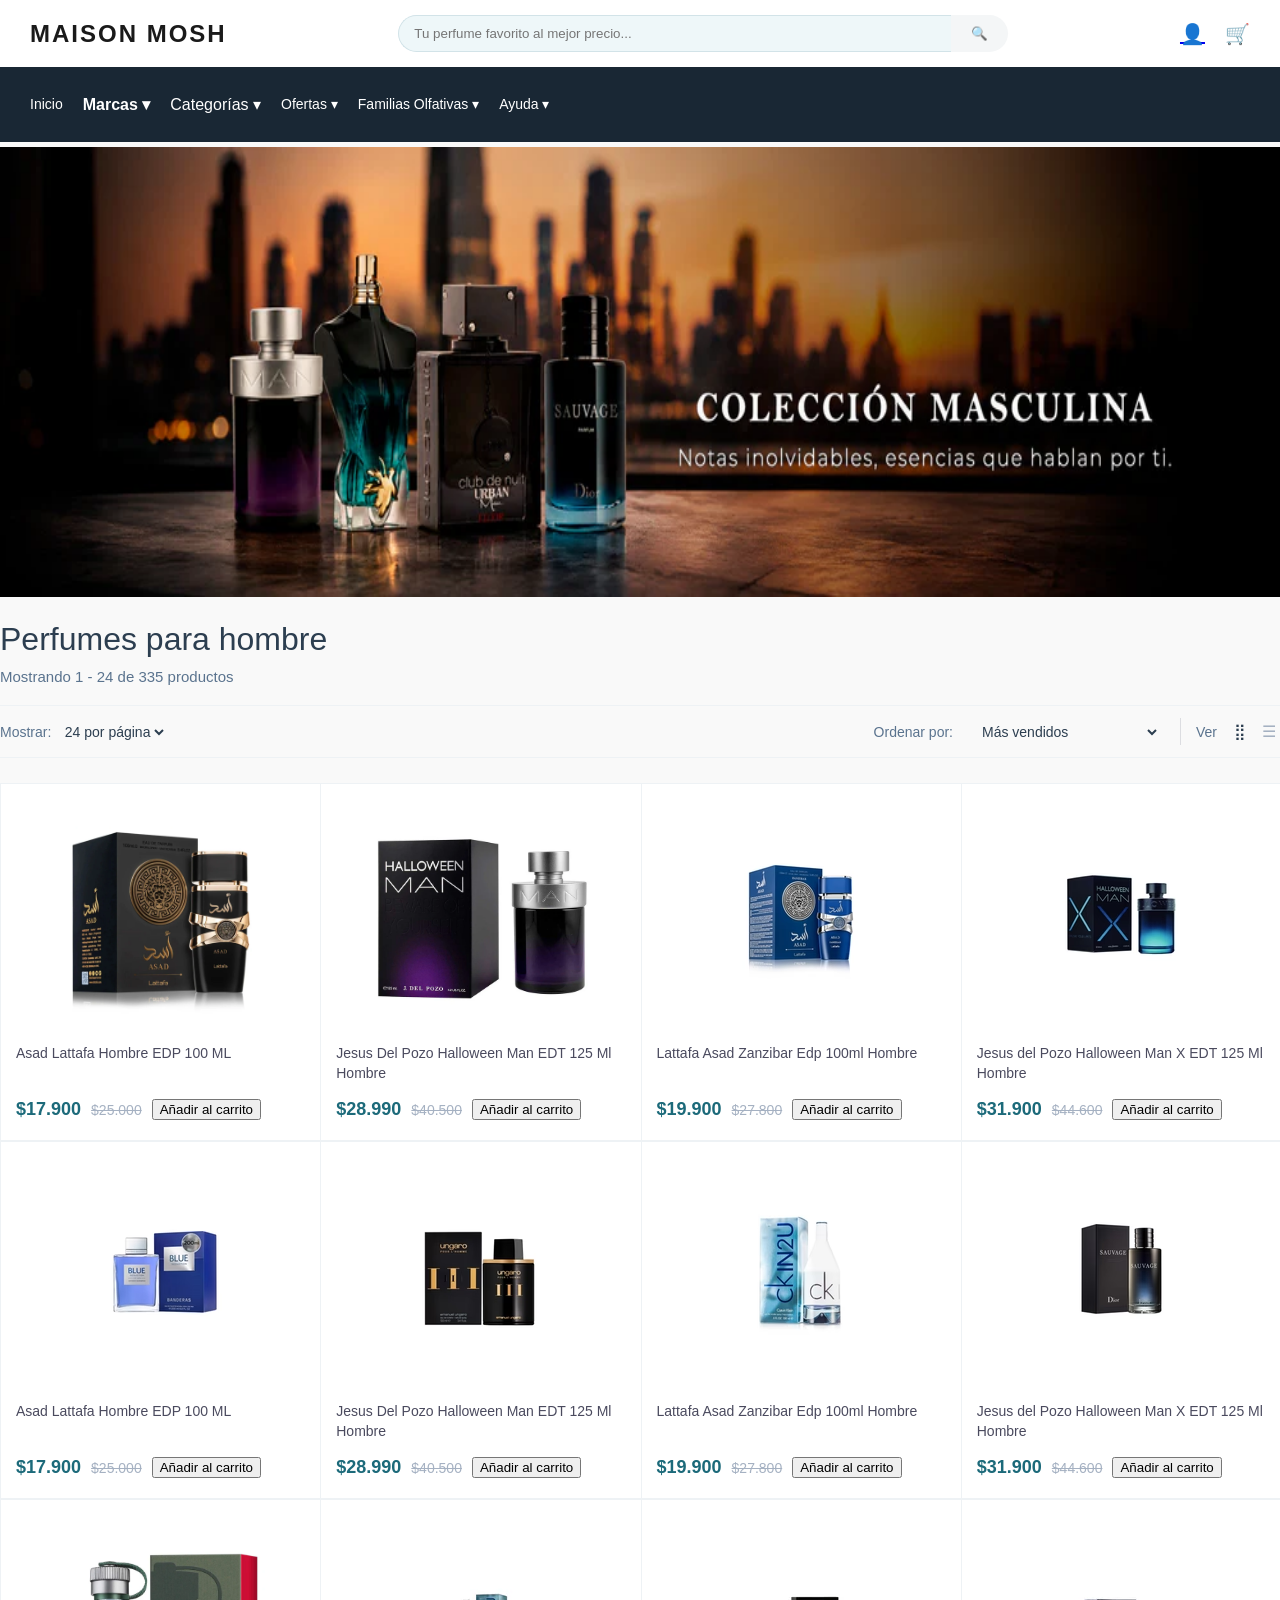
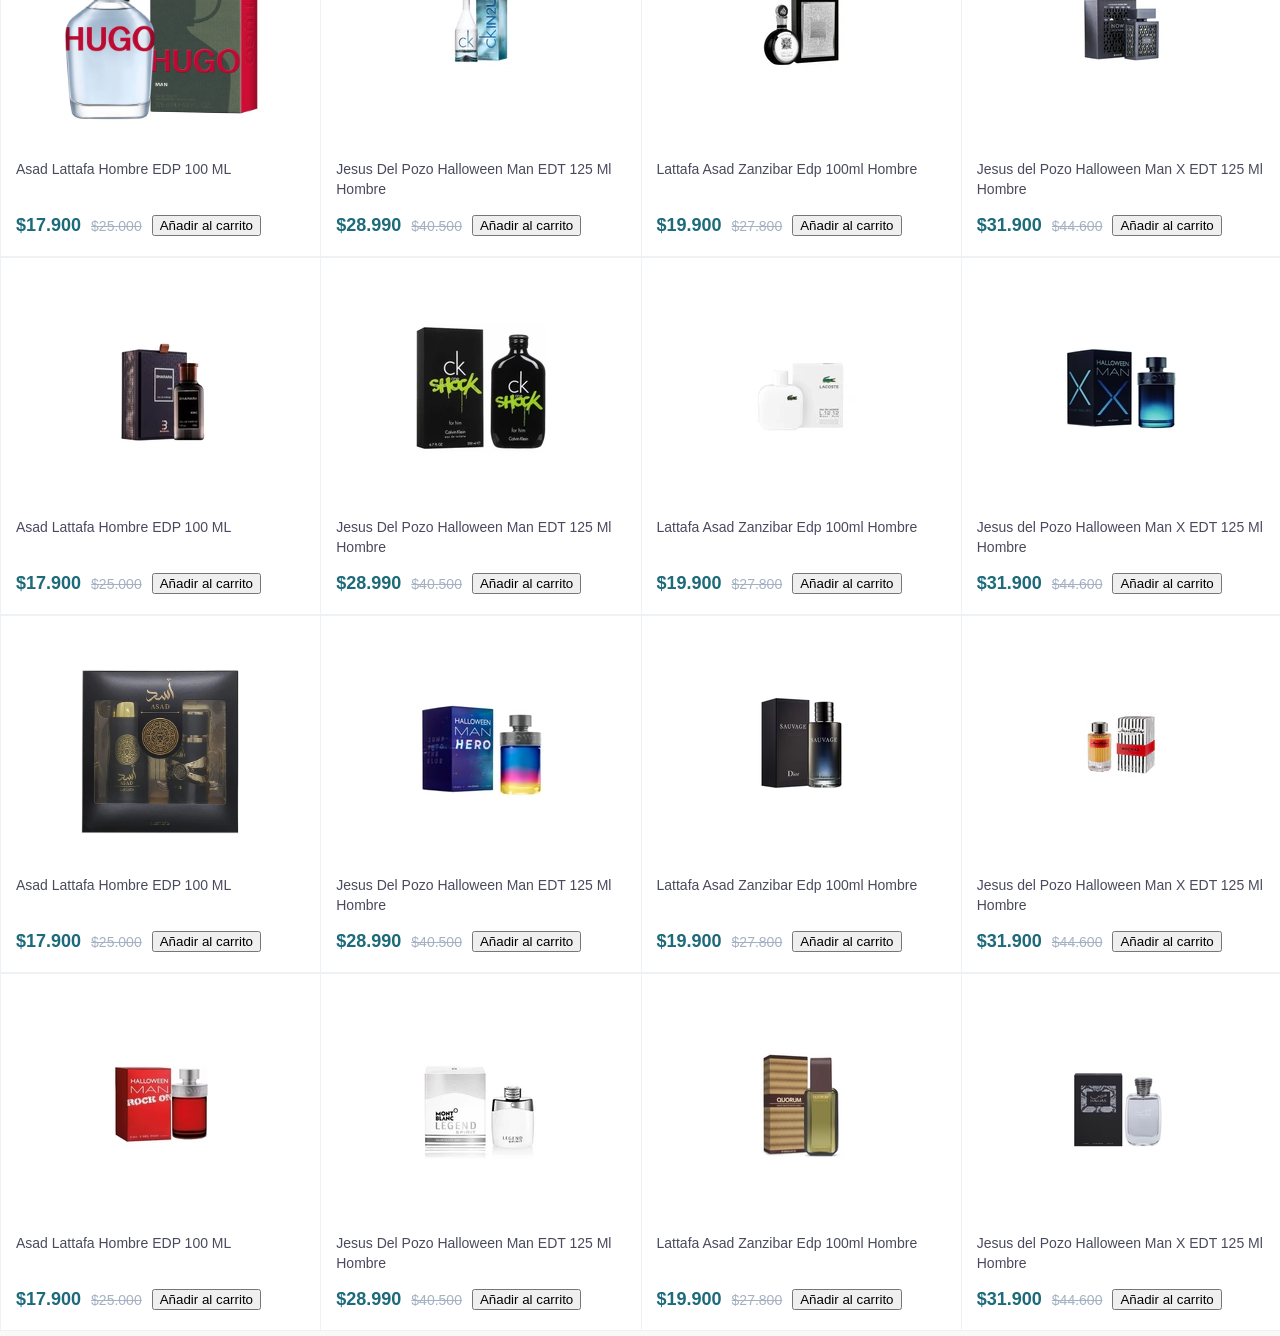
<file: html/index.html>
<!DOCTYPE html>
<html lang="es">
<head>
    <meta charset="UTF-8">
    <meta name="viewport" content="width=device-width, initial-scale=1.0">
    <title>Tienda de Perfumes</title>
    <link rel="stylesheet" href="../css/style.css">
</head>
<body>

    <header class="header-superior">
        <div class="logo">MAISON MOSH</div>
        
        <div class="buscador-contenedor">
            <input type="text" class="buscador-input" placeholder="Tu perfume favorito al mejor precio...">
            <button class="buscador-boton">🔍</button>
        </div>
        
        <div class="iconos-derecha">
            <span><a href="../html/Login.html">👤</a></span>
            <span>🛒 <small></small></span>
        </div>
    </header>

    <nav class="menu-navegacion">
    <ul>
        <li><a href="../html/Inicio.html">Inicio</a></li>
         <li class="contenedor-marcas-mega">
            <details class="acordeon-marcas">
                <summary class="titulo-marcas">Marcas ▾</summary>
                
                <!-- Este es el contenedor gigante que se abrirá abajo -->
                <div class="mega-menu-marcas">
                    
                    <!-- Columna A-B -->
                    <div class="columna-alfabetica">
                        <h4>A-B</h4>
                        <div class="linea-separadora"></div>
                        <ul>
                            <li><a href="#">Acqua di Parma</a></li>
                            <li><a href="#">Adidas</a></li>
                            <li><a href="#">Afnan</a></li>
                            <li><a href="#">Agatha Ruiz De La Prada</a></li>
                            <li><a href="#">Ajmal</a></li>
                            <li><a href="#">Al Haramain</a></li>
                            <li><a href="#">Ard Al Zaafaran</a></li>
                            <li><a href="#">Anfar</a></li>
                            <li><a href="#">Antonio Banderas</a></li>
                            <li><a href="#">Ariana Grande</a></li>

                        </ul>
                    </div>

                    <!-- Columna C-D-E-F -->
                    <div class="columna-alfabetica">
                        <h4>C-D-E-F</h4>
                        <div class="linea-separadora"></div>
                        <ul>
                            <li><a href="#">Cacharel</a></li>
                            <li><a href="#">Carolina Herrera</a></li>
                            <li><a href="#">Calvin Klein</a></li>
                            <li><a href="#">Cristiano Ronaldo</a></li>
                            <li><a href="#">Camara</a></li>
                            <li><a href="#">Devsana</a></li>
                            <li><a href="#">Diesel</a></li>
                            <li><a href="#">Dior</a></li>
                            <li><a href="#">Disney</a></li>
                            <li><a href="#">DKNY</a></li>
                            <li><a href="#">Dolce & Gabbana</a></li>
                          
                        </ul>
                    </div>

                </div>
            </details>
        </li>
        
        <li class="contenedor-acordeon">
            <details class="acordeon-categorias">
                <summary class="titulo-categorias">Categorías ▾</summary>
                
                <ul class="lista-subcategorias">
                    <li><a href="#">Femenino</a></li>
                    <li><a href="#">Masculino</a></li>
                    <li><a href="#">Novedades</a></li>
                </ul>
            </details>
        </li>
        
        <li><a href="#">Ofertas ▾</a></li>
        <li><a href="#">Familias Olfativas ▾</a></li>
        <li><a href="#">Ayuda ▾</a></li>
    </ul>
</nav>
     <div class="contenedor-principal">
        
        

        <main class="seccion-productos"> 
            <div class="banner-principal">
                <img class="IMG-general" src="../img/banner_seccion_masculina2.webp" alt="Colección Masculina Banner">
                <div class="encabezado-productos">
                
                <h1 class="titulo-categoria">Perfumes para hombre</h1>
                
                <p class="contador-productos">Mostrando 1 - 24 de 335 productos</p>
                
                <div class="barra-controles">
                    
                    <div class="control-izquierdo">
                        <span class="texto-control">Mostrar:</span>
                        <select class="selector-corto">
                            <option>24 por página</option>
                            <option>36 por página</option>
                            <option>48 por página</option>
                        </select>
                    </div>
                    
                    <div class="control-derecho">
                        <span class="texto-control">Ordenar por:</span>
                        <select class="selector-corto">
                            <option>Más vendidos</option>
                            <option>Precio: de menor a mayor</option>
                            <option>Precio: de mayor a menor</option>
                            <option>Novedades</option>
                        </select>
                        
                        <div class="iconos-vista">
                            <span class="etiqueta-ver">Ver</span>
                            <button class="btn-vista activo">⣿</button> <button class="btn-vista">☰</button> </div>
                    </div>

                </div>

            </div>
            </div>
           
            <div class="cuadricula-productos">
                
                <div class="tarjeta-producto">
                    <div class="imagen-producto">
                        <img src="../img/Asad_Lattafa_191bff5f-bd59-4d6a-bd69-5125ab42eb08.webp" alt="Asad Lattafa Hombre">
                    </div>
                    <div class="detalles-producto">
                        <h3 class="nombre-producto">Asad Lattafa Hombre EDP 100 ML</h3>
                        <div class="contenedor-precios">
                            <span class="precio-actual">$17.900</span>
                            <span class="precio-anterior">$25.000</span>
                            <button class="btn-carrito">Añadir al carrito</button>
                        </div>
                    </div>
                </div>

                <div class="tarjeta-producto">
                    <div class="imagen-producto">
                        <img src="../img/1JPHALLOH.webp" alt="Jesus Del Pozo Halloween Man">
                    </div>
                    <div class="detalles-producto">
                        <h3 class="nombre-producto">Jesus Del Pozo Halloween Man EDT 125 Ml Hombre</h3>
                        <div class="contenedor-precios">
                            <span class="precio-actual">$28.990</span>
                            <span class="precio-anterior">$40.500</span>
                            <button class="btn-carrito">Añadir al carrito</button>
                        </div>
                    </div>
                </div>

                <div class="tarjeta-producto">
                    <div class="imagen-producto">
                        <img src="../img/7_cf3e791d-febc-482e-ade7-ff9f649c278b.avif" alt="Lattafa Asad Zanzibar">
                    </div>
                    <div class="detalles-producto">
                        <h3 class="nombre-producto">Lattafa Asad Zanzibar Edp 100ml Hombre</h3>
                        <div class="contenedor-precios">
                            <span class="precio-actual">$19.900</span>
                            <span class="precio-anterior">$27.800</span>
                            <button class="btn-carrito">Añadir al carrito</button>
                        </div>
                    </div>
                </div>

                <div class="tarjeta-producto">
                    <div class="imagen-producto">
                        <img src="../img/1JPHALLOXH125.avif" alt="Jesus del Pozo Halloween Man X">
                    </div>
                    <div class="detalles-producto">
                        <h3 class="nombre-producto">Jesus del Pozo Halloween Man X EDT 125 Ml Hombre</h3>
                        <div class="contenedor-precios">
                            <span class="precio-actual">$31.900</span>
                            <span class="precio-anterior">$44.600</span>
                            <button class="btn-carrito">Añadir al carrito</button>
                        </div>
                    </div>
                </div>

            </div>
            <div class="cuadricula-productos">
                
                <div class="tarjeta-producto">
                    <div class="imagen-producto">
                        <img src="../img/Disenosintitulo_30.avif" alt="Asad Lattafa Hombre">
                    </div>
                    <div class="detalles-producto">
                        <h3 class="nombre-producto">Asad Lattafa Hombre EDP 100 ML</h3>
                        <div class="contenedor-precios">
                            <span class="precio-actual">$17.900</span>
                            <span class="precio-anterior">$25.000</span>
                            <button class="btn-carrito">Añadir al carrito</button>
                        </div>
                    </div>
                </div>

                <div class="tarjeta-producto">
                    <div class="imagen-producto">
                        <img src="../img/ungaro3lodoroperfumes.avif" alt="Jesus Del Pozo Halloween Man">
                    </div>
                    <div class="detalles-producto">
                        <h3 class="nombre-producto">Jesus Del Pozo Halloween Man EDT 125 Ml Hombre</h3>
                        <div class="contenedor-precios">
                            <span class="precio-actual">$28.990</span>
                            <span class="precio-anterior">$40.500</span>
                            <button class="btn-carrito">Añadir al carrito</button>
                        </div>
                    </div>
                </div>

                <div class="tarjeta-producto">
                    <div class="imagen-producto">
                        <img src="../img/1CKIN2U150H.avif" alt="Lattafa Asad Zanzibar">
                    </div>
                    <div class="detalles-producto">
                        <h3 class="nombre-producto">Lattafa Asad Zanzibar Edp 100ml Hombre</h3>
                        <div class="contenedor-precios">
                            <span class="precio-actual">$19.900</span>
                            <span class="precio-anterior">$27.800</span>
                            <button class="btn-carrito">Añadir al carrito</button>
                        </div>
                    </div>
                </div>

                <div class="tarjeta-producto">
                    <div class="imagen-producto">
                        <img src="../img/1CDSAUVAGEEDT200_86f3b39a-2986-4d80-8a45-413342c6282f.avif" alt="Jesus del Pozo Halloween Man X">
                    </div>
                    <div class="detalles-producto">
                        <h3 class="nombre-producto">Jesus del Pozo Halloween Man X EDT 125 Ml Hombre</h3>
                        <div class="contenedor-precios">
                            <span class="precio-actual">$31.900</span>
                            <span class="precio-anterior">$44.600</span>
                            <button class="btn-carrito">Añadir al carrito</button>
                        </div>
                    </div>
                </div>

            </div>
            <div class="cuadricula-productos">
                
                <div class="tarjeta-producto">
                    <div class="imagen-producto">
                        <img src="../img/HUGOBOSS125H.webp" alt="Asad Lattafa Hombre">
                    </div>
                    <div class="detalles-producto">
                        <h3 class="nombre-producto">Asad Lattafa Hombre EDP 100 ML</h3>
                        <div class="contenedor-precios">
                            <span class="precio-actual">$17.900</span>
                            <span class="precio-anterior">$25.000</span>
                            <button class="btn-carrito">Añadir al carrito</button>
                        </div>
                    </div>
                </div>

                <div class="tarjeta-producto">
                    <div class="imagen-producto">
                        <img src="../img/Disenosintitulo-2024-11-25T132817.473.webp" alt="Jesus Del Pozo Halloween Man">
                    </div>
                    <div class="detalles-producto">
                        <h3 class="nombre-producto">Jesus Del Pozo Halloween Man EDT 125 Ml Hombre</h3>
                        <div class="contenedor-precios">
                            <span class="precio-actual">$28.990</span>
                            <span class="precio-anterior">$40.500</span>
                            <button class="btn-carrito">Añadir al carrito</button>
                        </div>
                    </div>
                </div>

                <div class="tarjeta-producto">
                    <div class="imagen-producto">
                        <img src="../img/1LATFAKH100H.webp" alt="Lattafa Asad Zanzibar">
                    </div>
                    <div class="detalles-producto">
                        <h3 class="nombre-producto">Lattafa Asad Zanzibar Edp 100ml Hombre</h3>
                        <div class="contenedor-precios">
                            <span class="precio-actual">$19.900</span>
                            <span class="precio-anterior">$27.800</span>
                            <button class="btn-carrito">Añadir al carrito</button>
                        </div>
                    </div>
                </div>

                <div class="tarjeta-producto">
                    <div class="imagen-producto">
                        <img src="../img/1RAVEDPNOWH100.webp" alt="Jesus del Pozo Halloween Man X">
                    </div>
                    <div class="detalles-producto">
                        <h3 class="nombre-producto">Jesus del Pozo Halloween Man X EDT 125 Ml Hombre</h3>
                        <div class="contenedor-precios">
                            <span class="precio-actual">$31.900</span>
                            <span class="precio-anterior">$44.600</span>
                            <button class="btn-carrito">Añadir al carrito</button>
                        </div>
                    </div>
                </div>

            </div>
            <div class="cuadricula-productos">
                
                <div class="tarjeta-producto">
                    <div class="imagen-producto">
                        <img src="../img/01MAJSULFORTEPUUN100-2026-02-11T163134_c3dae4cc-dbd4-4e3a-98fc-2f7941f4e589.avif" alt="Asad Lattafa Hombre">
                    </div>
                    <div class="detalles-producto">
                        <h3 class="nombre-producto">Asad Lattafa Hombre EDP 100 ML</h3>
                        <div class="contenedor-precios">
                            <span class="precio-actual">$17.900</span>
                            <span class="precio-anterior">$25.000</span>
                            <button class="btn-carrito">Añadir al carrito</button>
                        </div>
                    </div>
                </div>

                <div class="tarjeta-producto">
                    <div class="imagen-producto">
                        <img src="../img/item_XL_6576401_7292878_d5ba95b9-a08e-4176-8e23-f421b4df9aa1.avif" alt="Jesus Del Pozo Halloween Man">
                    </div>
                    <div class="detalles-producto">
                        <h3 class="nombre-producto">Jesus Del Pozo Halloween Man EDT 125 Ml Hombre</h3>
                        <div class="contenedor-precios">
                            <span class="precio-actual">$28.990</span>
                            <span class="precio-anterior">$40.500</span>
                            <button class="btn-carrito">Añadir al carrito</button>
                        </div>
                    </div>
                </div>

                <div class="tarjeta-producto">
                    <div class="imagen-producto">
                        <img src="../img/1LACOS12WHITH_1.webp" alt="Lattafa Asad Zanzibar">
                    </div>
                    <div class="detalles-producto">
                        <h3 class="nombre-producto">Lattafa Asad Zanzibar Edp 100ml Hombre</h3>
                        <div class="contenedor-precios">
                            <span class="precio-actual">$19.900</span>
                            <span class="precio-anterior">$27.800</span>
                            <button class="btn-carrito">Añadir al carrito</button>
                        </div>
                    </div>
                </div>

                <div class="tarjeta-producto">
                    <div class="imagen-producto">
                        <img src="../img/1JPHALLOXH125.avif" alt="Jesus del Pozo Halloween Man X">
                    </div>
                    <div class="detalles-producto">
                        <h3 class="nombre-producto">Jesus del Pozo Halloween Man X EDT 125 Ml Hombre</h3>
                        <div class="contenedor-precios">
                            <span class="precio-actual">$31.900</span>
                            <span class="precio-anterior">$44.600</span>
                            <button class="btn-carrito">Añadir al carrito</button>
                        </div>
                    </div>
                </div>

            </div> 
            <div class="cuadricula-productos">
                
                <div class="tarjeta-producto">
                    <div class="imagen-producto">
                        <img src="../img/ATWORK_1_31782715-6513-4ac5-a580-69397926b59f.webp" alt="Asad Lattafa Hombre">
                    </div>
                    <div class="detalles-producto">
                        <h3 class="nombre-producto">Asad Lattafa Hombre EDP 100 ML</h3>
                        <div class="contenedor-precios">
                            <span class="precio-actual">$17.900</span>
                            <span class="precio-anterior">$25.000</span>
                            <button class="btn-carrito">Añadir al carrito</button>
                        </div>
                    </div>
                </div>

                <div class="tarjeta-producto">
                    <div class="imagen-producto">
                        <img src="../img/1000x1000_52.avif" alt="Jesus Del Pozo Halloween Man">
                    </div>
                    <div class="detalles-producto">
                        <h3 class="nombre-producto">Jesus Del Pozo Halloween Man EDT 125 Ml Hombre</h3>
                        <div class="contenedor-precios">
                            <span class="precio-actual">$28.990</span>
                            <span class="precio-anterior">$40.500</span>
                            <button class="btn-carrito">Añadir al carrito</button>
                        </div>
                    </div>
                </div>

                <div class="tarjeta-producto">
                    <div class="imagen-producto">
                        <img src="../img/1CDSAUVAGEEDT200_86f3b39a-2986-4d80-8a45-413342c6282f.avif" alt="Lattafa Asad Zanzibar">
                    </div>
                    <div class="detalles-producto">
                        <h3 class="nombre-producto">Lattafa Asad Zanzibar Edp 100ml Hombre</h3>
                        <div class="contenedor-precios">
                            <span class="precio-actual">$19.900</span>
                            <span class="precio-anterior">$27.800</span>
                            <button class="btn-carrito">Añadir al carrito</button>
                        </div>
                    </div>
                </div>

                <div class="tarjeta-producto">
                    <div class="imagen-producto">
                        <img src="../img/1ROCHAMUST125H.webp" alt="Jesus del Pozo Halloween Man X">
                    </div>
                    <div class="detalles-producto">
                        <h3 class="nombre-producto">Jesus del Pozo Halloween Man X EDT 125 Ml Hombre</h3>
                        <div class="contenedor-precios">
                            <span class="precio-actual">$31.900</span>
                            <span class="precio-anterior">$44.600</span>
                            <button class="btn-carrito">Añadir al carrito</button>
                        </div>
                    </div>
                </div>

            </div> 
            <div class="cuadricula-productos">
                
                <div class="tarjeta-producto">
                    <div class="imagen-producto">
                        <img src="../img/1JPHALLOROCKH.avif" alt="Asad Lattafa Hombre">
                    </div>
                    <div class="detalles-producto">
                        <h3 class="nombre-producto">Asad Lattafa Hombre EDP 100 ML</h3>
                        <div class="contenedor-precios">
                            <span class="precio-actual">$17.900</span>
                            <span class="precio-anterior">$25.000</span>
                            <button class="btn-carrito">Añadir al carrito</button>
                        </div>
                    </div>
                </div>

                <div class="tarjeta-producto">
                    <div class="imagen-producto">
                        <img src="../img/1MONTLEGSPIRH.webp" alt="Jesus Del Pozo Halloween Man">
                    </div>
                    <div class="detalles-producto">
                        <h3 class="nombre-producto">Jesus Del Pozo Halloween Man EDT 125 Ml Hombre</h3>
                        <div class="contenedor-precios">
                            <span class="precio-actual">$28.990</span>
                            <span class="precio-anterior">$40.500</span>
                            <button class="btn-carrito">Añadir al carrito</button>
                        </div>
                    </div>
                </div>

                <div class="tarjeta-producto">
                    <div class="imagen-producto">
                        <img src="../img/1000X1000-2022-01-25T161241.939.avif" alt="Lattafa Asad Zanzibar">
                    </div>
                    <div class="detalles-producto">
                        <h3 class="nombre-producto">Lattafa Asad Zanzibar Edp 100ml Hombre</h3>
                        <div class="contenedor-precios">
                            <span class="precio-actual">$19.900</span>
                            <span class="precio-anterior">$27.800</span>
                            <button class="btn-carrito">Añadir al carrito</button>
                        </div>
                    </div>
                </div>

                <div class="tarjeta-producto">
                    <div class="imagen-producto">
                        <img src="../img/1RASHAWASEPMUN100-hawas-hombre.avif" alt="Jesus del Pozo Halloween Man X">
                    </div>
                    <div class="detalles-producto">
                        <h3 class="nombre-producto">Jesus del Pozo Halloween Man X EDT 125 Ml Hombre</h3>
                        <div class="contenedor-precios">
                            <span class="precio-actual">$31.900</span>
                            <span class="precio-anterior">$44.600</span>
                            <button class="btn-carrito">Añadir al carrito</button>
                        </div>
                    </div>
                </div>

            </div>   
         </main>

</body>
</html>
</file>
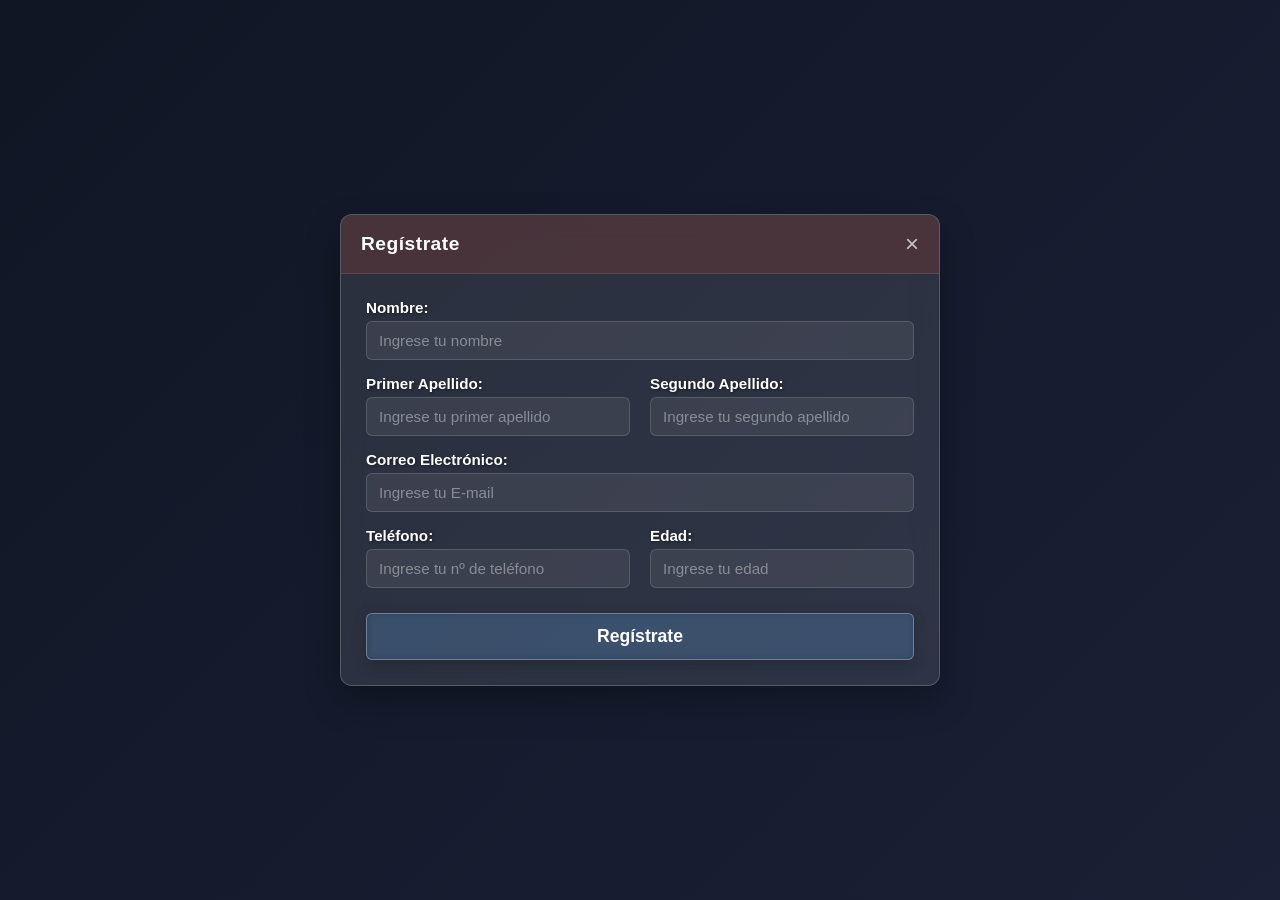
<file: html/Cliente.html>
<!DOCTYPE html>
<html lang="es">
<head>
    <meta charset="UTF-8">
    <meta name="viewport" content="width=device-width, initial-scale=1.0">
    <title>Formulario de Registro</title>
    <link rel="stylesheet" href="../css/Cliente.css">
</head>
<body>

    <div class="ventana-registro">
        
        <div class="barra-superior">
            <h2>Regístrate</h2>
            <span class="boton-cerrar">&times;</span>
        </div>

        <form class="formulario-cuerpo">
            
            <div class="grupo-campo completo">
                <label for="nombre">Nombre:</label>
                <input type="text" id="nombre" placeholder="Ingrese tu nombre" required>
            </div>

            <div class="fila-doble">
                <div class="grupo-campo">
                    <label for="primer-apellido">Primer Apellido:</label>
                    <input type="text" id="primer-apellido" placeholder="Ingrese tu primer apellido" required>
                </div>
                <div class="grupo-campo">
                    <label for="segundo-apellido">Segundo Apellido:</label>
                    <input type="text" id="segundo-apellido" placeholder="Ingrese tu segundo apellido">
                </div>
            </div>

            <div class="grupo-campo completo">
                <label for="correo">Correo Electrónico:</label>
                <input type="email" id="correo" placeholder="Ingrese tu E-mail" required>
            </div>

            <div class="fila-doble">
                <div class="grupo-campo">
                    <label for="telefono">Teléfono:</label>
                    <input type="tel" id="telefono" placeholder="Ingrese tu nº de teléfono" required>
                </div>
                <div class="grupo-campo">
                    <label for="edad">Edad:</label>
                    <input type="number" id="edad" placeholder="Ingrese tu edad" min="0">
                </div>
            </div>

            <button type="submit" class="boton-registrate">Regístrate</button>

        </form>
    </div>

</body>
</html>
</file>
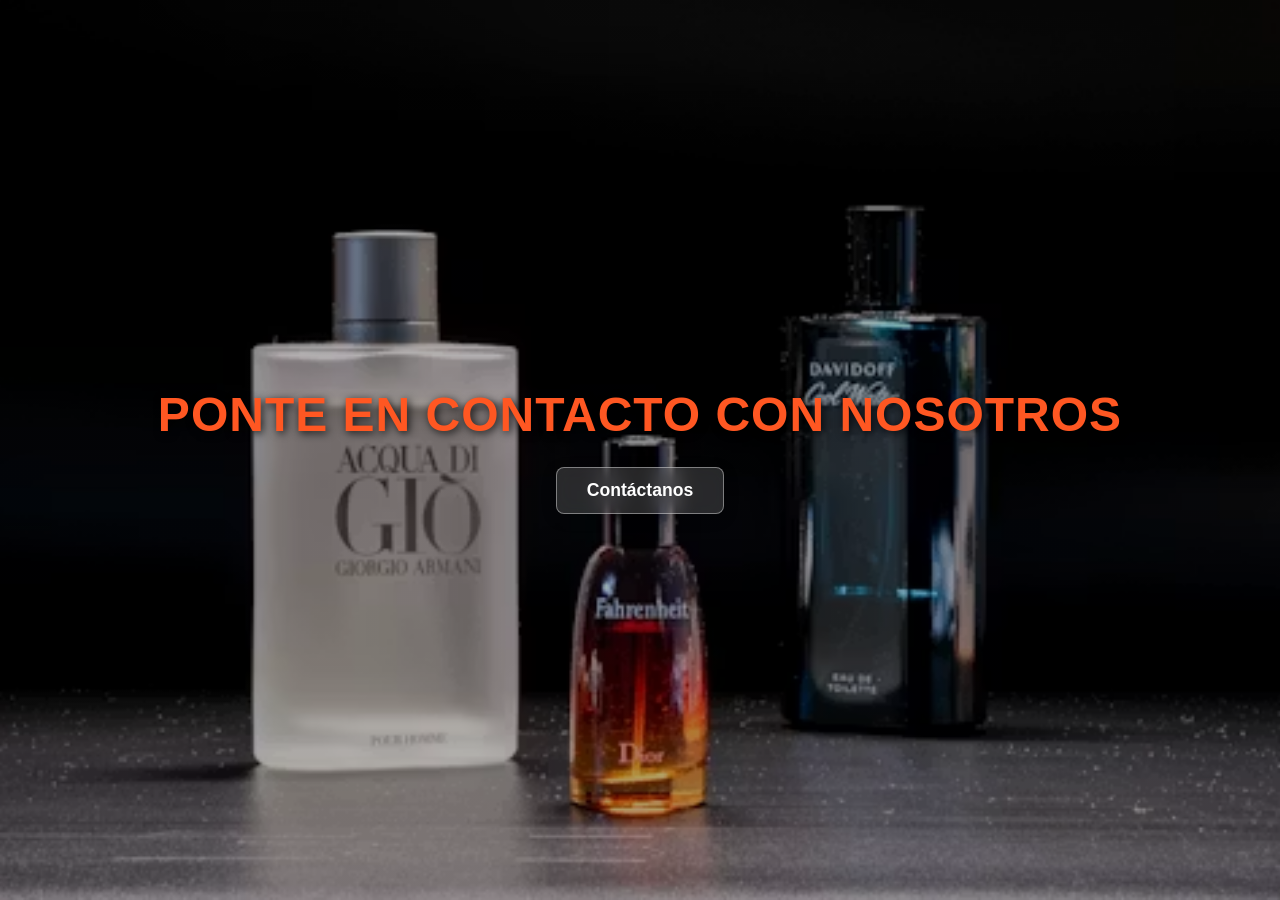
<file: html/Inicio.html>
<!DOCTYPE html>
<html lang="es">
<head>
    <meta charset="UTF-8">
    <meta name="viewport" content="width=device-width, initial-scale=1.0">
    <title>Contacto - Venta de Coches</title>
    <link rel="stylesheet" href="../css/Inicio.css">
</head>
<body>

    <header class="banner-contacto">
        <div class="contenido-central">
            <h1>PONTE EN CONTACTO CON NOSOTROS</h1>
            
            <a href="../html/Cliente.html" class="boton-contacto">Contáctanos</a>
        </div>
    </header>

</body>
</html>
</file>
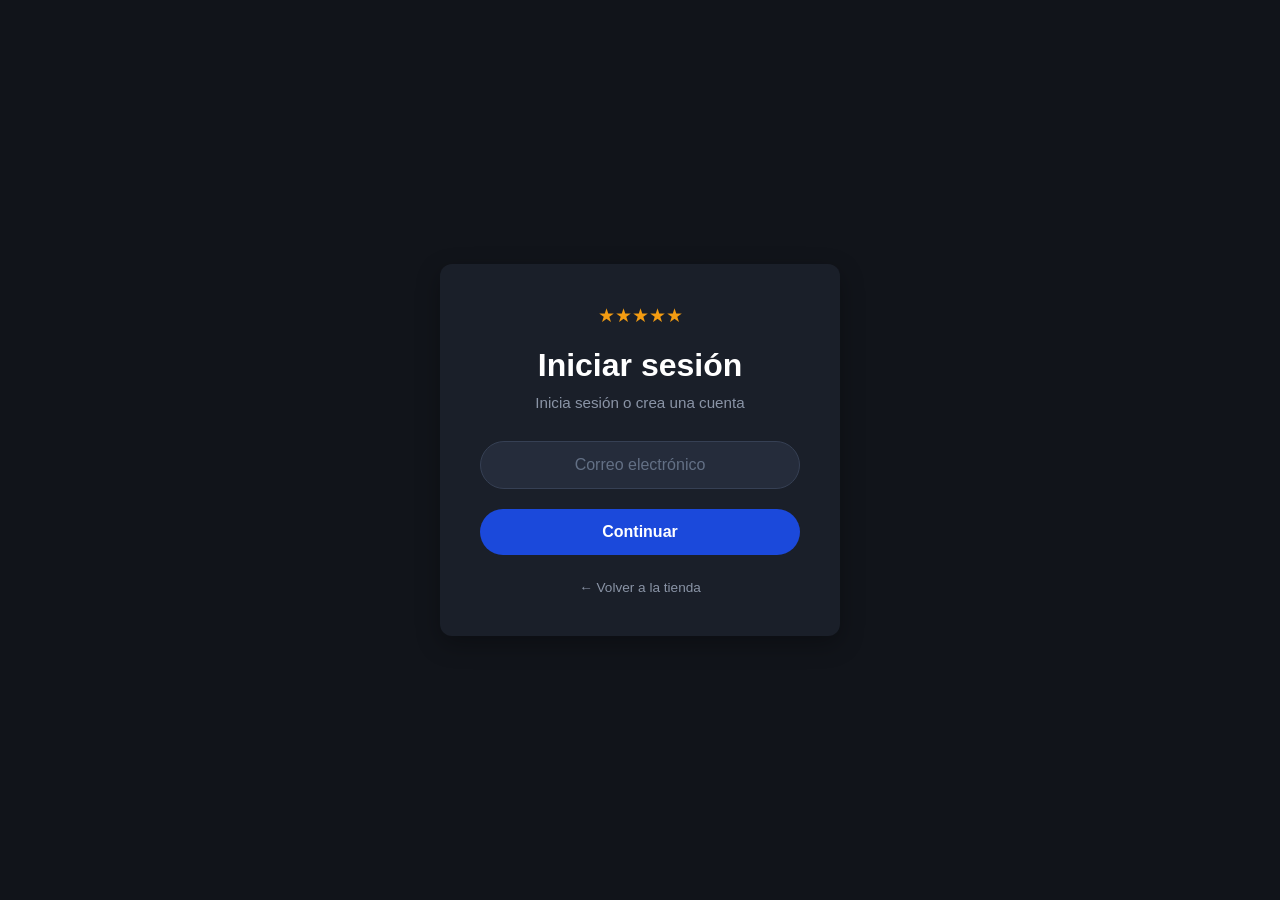
<file: html/Login.html>
<!DOCTYPE html>
<html lang="es">
<head>
    <meta charset="UTF-8">
    <meta name="viewport" content="width=device-width, initial-scale=1.0">
    <title>Iniciar Sesión - Perfumería</title>
    <link rel="stylesheet" href="../css/Login.css">
</head>
<body>

    <div class="contenedor-login">
        <div class="estrellas">★★★★★</div>
        
        <h2>Iniciar sesión</h2>
        <p class="subtitulo">Inicia sesión o crea una cuenta</p>
        
        <form>
            <input type="email" class="campo-entrada" placeholder="Correo electrónico" required>
            <button type="submit" class="boton-continuar">Continuar</button>
        </form>

        <a href="index.html" class="volver-tienda">← Volver a la tienda</a>
    </div>

</body>

</html>
</file>
<file: css/style.css>
body {
    margin: 0;
    font-family: Arial, sans-serif;
    background-color: #f9f9f9;
}


.header-superior {
    display: flex;
    justify-content: space-between;
    align-items: center;
    padding: 15px 30px;
    background-color: #ffffff;

}

.logo {
    font-size: 24px;
    font-weight: bold;
    letter-spacing: 2px;
    color: #1a1a1a;
}


.buscador-contenedor {
    display: flex;
    width: 50%;
}

.buscador-input {
    width: 100%;
    padding: 10px 15px;
    border: 1px solid #d2e3e8;
    border-right: none; 
    border-radius: 20px 0 0 20px; 
    background-color: #eef7f9;
    outline: none;
}

.buscador-boton {
    padding: 10px 20px;
    background-color: #f4f6f7;
    color: white;
    border: none;
    border-radius: 0 20px 20px 0;
    cursor: pointer;
}


.iconos-derecha {
    display: flex;
    gap: 20px;
    font-size: 20px;
}

.iconos-derecha span {
    cursor: pointer;
}


.menu-navegacion {
    background-color: #192734; 
    padding: 12px 30px;
}

.menu-navegacion ul {
    list-style: none; 
    padding: 0;
    display: flex;
    gap: 20px; 
}

.menu-navegacion a {
    color: #ffffff;
    text-decoration: none; 
    font-size: 14px;
    font-weight: 500;
}

.menu-navegacion a:hover {
    color: #aed6dc; 
}


.IMG-general{
    width: 100%;
    height: 450px;
    padding: 0px 0px;
}
.contenedor-principal {
    padding: 5px 0px;   
}

.seccion-productos {
    flex-grow: 1;           
    
}
.encabezado-productos {
    font-family: 'Segoe UI', Arial, sans-serif; 
    margin-top: 20px;
    margin-bottom: 25px;
    
}


.titulo-categoria {
    font-size: 32px;
    font-weight: 300; 
    color: #2c3e50;
    margin: 0 0 10px 0;
}


.contador-productos {
    font-size: 15px;
    color: #5a738e; 
    margin: 0 0 20px 0;
}


.barra-controles {
    display: flex;
    justify-content: space-between; 
    align-items: center;
    border-top: 1px solid #eef2f5; 
    border-bottom: 1px solid #eef2f5; 
    padding: 12px 0;
}


.texto-control {
    font-size: 14px;
    color: #5a738e;
    margin-right: 5px;
}


.selector-corto {
    font-size: 14px;
    color: #2c3e50;
    border: none;               
    background: transparent;    
    cursor: pointer;
    outline: none;
    font-weight: 500;
}


.control-derecho {
    display: flex;
    align-items: center;
    gap: 20px; 
}

.iconos-vista {
    display: flex;
    align-items: center;
    gap: 8px;
    border-left: 1px solid #dcdde1; 
    padding-left: 15px;
}

.etiqueta-ver {
    font-size: 14px;
    color: #5a738e;
    margin-right: 5px;
}


.btn-vista {
    background: none;
    border: none;
    font-size: 16px;
    color: #a5b1c2; 
    cursor: pointer;
    padding: 4px;
    transition: color 0.2s ease;
}


.btn-vista.activo {
    color: #2c3e50; 
}

.btn-vista:hover {
    color: #2c3e50;
}

.cuadricula-productos {
    display: flex;             
    width: 100%;               
    background-color: #ffffff;
    border: 1px solid #eef2f5;
    align-items: center;
}


.tarjeta-producto {
    flex: 1;                   
    padding: 20px 15px;        
    display: flex;
    flex-direction: column;   
    align-items: center;      
    background-color: #ffffff;
    border-right: 1px solid #eef2f5;
}


.tarjeta-producto:last-child {
    border-right: none;
}


.imagen-producto {
    width: 100%;
    height: 220px;             
    display: flex;
    justify-content: center;
    align-items: center;
    margin-bottom: 20px;
}

.imagen-producto img {
    max-width: 100%;
    max-height: 100%;
    object-fit: contain;      
}


.detalles-producto {
    width: 100%;
    text-align: left;          
    font-family: Arial, sans-serif;
}


.nombre-producto {
    font-size: 14px;
    font-weight: normal;       
    color: #4a4a5e;
    line-height: 1.4;          
    margin: 0 0 15px 0;
    min-height: 40px;          
}


.contenedor-precios {
    display: flex;
    align-items: center;
    gap: 10px;                 
}


.precio-actual {
    font-size: 18px;
    font-weight: bold;
    color: #1c6a7a;           
}


.precio-anterior {
    font-size: 14px;
    color: #a5b1c2;            
    text-decoration: line-through; 
} 




.contenedor-acordeon {
    display: inline-block;
    vertical-align: top;
}


.titulo-categorias {
    color: #ffffff;      
    cursor: pointer;
    list-style: none;    
    outline: none;
    user-select: none;
}


.titulo-categorias::-webkit-details-marker {
    display: none;
}


.lista-subcategorias {
    list-style: none;
    padding: 0;
    margin-top: 10px;    
    display: flex;
    flex-direction: column; 
    gap: 8px;            
    text-align: left;    
}


.lista-subcategorias li a {
    color: #2b7a99;      
    font-size: 0.9rem;   
    text-decoration: none;
    font-weight: normal; 
    display: block;
    padding: 2px 0 2px 10px;
}


.lista-subcategorias li a:hover {
    color: #ffffff;      
}




.titulo-marcas {
    color: #ffffff;
    cursor: pointer;
    list-style: none;
    outline: none;
    user-select: none;
    font-weight: bold;
}


.titulo-marcas::-webkit-details-marker {
    display: none;
}


.mega-menu-marcas {
    position: absolute;
    left: 0;
    width: 90%;            
    background-color: #f0f4f7; 
    padding: 15px 20px;
    box-shadow: 0px 10px 25px rgba(0, 0, 0, 0.15);
    z-index: 999;           
    margin-top: 15px;      
    border-radius: 0 0 8px 8px;
    display: grid;
    grid-template-columns: repeat(7, 1fr); 
    gap: 7px;              
}


.columna-alfabetica {
    display: flex;
    flex-direction: column; 
    text-align: left;       
}


.columna-alfabetica h4 {
    color: #333333;
    font-size: 1rem;
    font-weight: bold;
    margin-bottom: 5px;
}


.linea-separadora {
    width: 100%;
    height: 1px;
    background-color: #b0bec5; 
    margin-bottom: 12px;
}


.columna-alfabetica ul {
    list-style: none;
    padding: 0;
    margin: 0;
}


.columna-alfabetica li {
    margin-bottom: 4px;    
}


.columna-alfabetica li a {
    color: #4f7083;        
    text-decoration: none;
    font-size: 0.88rem;
    font-weight: normal;
    transition: color 0.2s;
}


.columna-alfabetica li a:hover {
    color: #111111;        
    text-decoration: underline; 
}
</file>
<file: css/Cliente.css>
* {
    margin: 0;
    padding: 0;
    box-sizing: border-box;
    font-family: 'Segoe UI', Tahoma, Geneva, Verdana, sans-serif;
}

/* Centrar la ventana en la pantalla */
body {
    /* Usamos un fondo oscuro con un degradado para probar cómo se transparenta el cristal */
    background: linear-gradient(135deg, #111625, #1a2035); 
    display: flex;
    justify-content: center;
    align-items: center;
    min-height: 100vh;
    padding: 20px;
}

/* 1. TODA LA VENTANA AHORA ES CRISTALINA */
.ventana-registro {
    /* Fondo blanco ultra transparente (solo 10% de opacidad) */
    background-color: rgba(255, 255, 255, 0.1); 
    
    /* El truco mágico: hace borroso el fondo de la pantalla que está detrás */
    backdrop-filter: blur(12px);
    -webkit-backdrop-filter: blur(12px); /* Para que funcione en Safari/iPhone */
    
    /* Un borde blanco muy delgadito que imita el filo del vidrio */
    border: 1px solid rgba(255, 255, 255, 0.2);
    
    width: 100%;
    max-width: 600px;
    border-radius: 12px; /* Bordes un poco más redondeados para suavizar el cristal */
    overflow: hidden;
    box-shadow: 0 15px 35px rgba(0, 0, 0, 0.3);
}

/* 2. LA BARRA SUPERIOR (También de cristal, pero un poco más oscura) */
.barra-superior {
    /* Mantenemos el tono rojizo/marrón original pero con transparencia (30% de opacidad) */
    background-color: rgba(139, 62, 47, 0.3); 
    color: #ffffff;
    display: flex;
    justify-content: space-between;
    align-items: center;
    padding: 15px 20px;
    border-bottom: 1px solid rgba(255, 255, 255, 0.1); /* Línea divisoria fina */
}

.barra-superior h2 {
    font-size: 1.2rem;
    font-weight: bold;
    letter-spacing: 0.5px;
}

.boton-cerrar {
    font-size: 1.5rem;
    cursor: pointer;
    opacity: 0.7;
}

/* CUERPO DEL FORMULARIO */
.formulario-cuerpo {
    padding: 25px;
    display: flex;
    flex-direction: column;
    gap: 15px;
}

.grupo-campo {
    display: flex;
    flex-direction: column;
    gap: 5px;
}

.fila-doble {
    display: flex;
    gap: 20px;
}

.fila-doble .grupo-campo {
    flex: 1;
}

/* 3. LAS ETIQUETAS (TEXTOS) EN BLANCO */
/* Como la caja ahora es transparente, cambiamos el texto a blanco para que se lea perfecto */
.grupo-campo label {
    color: #ffffff; 
    font-weight: 600;
    font-size: 0.95rem;
    text-shadow: 1px 1px 3px rgba(0, 0, 0, 0.5); /* Sombra al texto para mejorar lectura */
}

/* 4. CAJAS DE ENTRADA (INPUTS) ESTILO INTERFAZ OSCURA */
.grupo-campo input {
    width: 100%;
    padding: 10px 12px;
    background-color: rgba(255, 255, 255, 0.07); /* Casi invisibles */
    border: 1px solid rgba(255, 255, 255, 0.15);
    border-radius: 6px;
    font-size: 0.95rem;
    color: #ffffff; /* Texto que escribe el usuario en blanco */
    outline: none;
    transition: all 0.3s;
}

/* Cuando el usuario hace clic para escribir, la caja brilla */
.grupo-campo input:focus {
    background-color: rgba(255, 255, 255, 0.15);
    border-color: rgba(255, 255, 255, 0.5);
}

/* Color del texto de sugerencia interno */
.grupo-campo input::placeholder {
    color: rgba(255, 255, 255, 0.4);
}

/* 5. EL BOTÓN AHORA TAMBIÉN ES DE CRISTAL */
.boton-registrate {
    /* Fondo azul original pero con transparencia (25% de opacidad) */
    background-color: rgba(43, 108, 176, 0.25); 
    color: #ffffff;
    
    /* Efecto cristal propio para el botón */
    backdrop-filter: blur(5px);
    border: 1px solid rgba(255, 255, 255, 0.3);
    
    padding: 12px;
    font-size: 1.1rem;
    font-weight: bold;
    border-radius: 6px;
    cursor: pointer;
    margin-top: 10px;
    transition: all 0.3s ease;
    box-shadow: 0 4px 15px rgba(0, 0, 0, 0.2);
}

/* Al pasar el mouse por encima del botón */
.boton-registrate:hover {
    background-color: rgba(43, 108, 176, 0.5); /* Se vuelve más sólido */
    border-color: rgba(255, 255, 255, 0.6);   /* El borde brilla más */
    transform: translateY(-2px);               /* Sube un poquito */
}
</file>
<file: css/Inicio.css>
* {
    margin: 0;
    padding: 0;
    box-sizing: border-box;
    font-family: 'Arial Black', 'Arial', sans-serif; /* Tipografía imponente como la de tu imagen */
}


.banner-contacto {
    width: 100%;
    height: 100vh; 
    background-image: linear-gradient(rgba(0, 0, 0, 0.3), rgba(0, 0, 0, 0.3)), 
                      url(../img/photo-1629077007578-a36bb1056b3e.avif); 
    
    background-size: cover;       
    background-position: center;  
    display: flex;
    justify-content: center; 
    align-items: center;     
    text-align: center;
}

.contenido-central {
    display: flex;
    flex-direction: column; 
    align-items: center;    
    gap: 25px;              
    padding: 0 20px;
}


.contenido-central h1 {
    color: #ff5722; 
    font-size: 3rem;
    text-shadow: 2px 2px 8px rgba(0, 0, 0, 0.8); 
    letter-spacing: 1px;
}

.boton-contacto {
    display: inline-block;
    text-decoration: none;
    padding: 12px 30px;
    font-size: 1.1rem;
    font-weight: bold;
    border-radius: 8px;
    box-shadow: 0 4px 15px rgba(0, 0, 0, 0.2); 
    transition: all 0.3s ease;
    background-color: rgba(255, 255, 255, 0.15); 
    color: #ffffff; 
    backdrop-filter: blur(10px); 
    -webkit-backdrop-filter: blur(10px); 
    border: 1px solid rgba(255, 255, 255, 0.4); 
}


.boton-contacto:hover {
    transform: scale(1.05);
    background-color: rgba(255, 255, 255, 0.3); 
    box-shadow: 0 6px 20px rgba(255, 255, 255, 0.2); 
}
</file>
<file: css/Login.css>
/* Estilos básicos para centrar el formulario en la pantalla */
        * {
            margin: 0;
            padding: 0;
            box-sizing: border-box;
            font-family: 'Arial', sans-serif;
        }

        body {
            background-color: #11141a; /* Fondo oscuro elegante como el del video */
            color: #ffffff;
            display: flex;
            justify-content: center;
            align-items: center;
            height: 100vh;
        }

        .contenedor-login {
            background-color: #1a1f29;
            padding: 40px;
            border-radius: 12px;
            box-shadow: 0 8px 24px rgba(0, 0, 0, 0.3);
            width: 100%;
            max-width: 400px;
            text-align: center;
        }

        /* Estrellas decorativas superiores */
        .estrellas {
            color: #f39c12;
            font-size: 1.2rem;
            margin-bottom: 20px;
        }

        h2 {
            font-size: 2rem;
            margin-bottom: 10px;
            font-weight: 600;
        }

        p.subtitulo {
            color: #8a94a6;
            font-size: 0.95rem;
            margin-bottom: 30px;
        }

        /* Caja de entrada de texto (Input) */
        .campo-entrada {
            width: 100%;
            padding: 14px 20px;
            background-color: #252c3b;
            border: 1px solid #364054;
            border-radius: 25px; /* Bordes bien redondeados */
            color: #fff;
            font-size: 1rem;
            outline: none;
            margin-bottom: 20px;
            text-align: center;
        }

        .campo-entrada::placeholder {
            color: #637085;
        }

        /* Botón Continuar */
        .boton-continuar {
            width: 100%;
            padding: 14px;
            background-color: #1b49db; /* Color azul del video */
            color: white;
            border: none;
            border-radius: 25px;
            font-size: 1rem;
            font-weight: bold;
            cursor: pointer;
            transition: background 0.3s;
        }

        .boton-continuar:hover {
            background-color: #1539b3;
        }

        /* Enlace para regresar a la tienda */
        .volver-tienda {
            display: inline-block;
            margin-top: 25px;
            color: #8a94a6;
            text-decoration: none;
            font-size: 0.85rem;
        }

        .volver-tienda:hover {
            color: #ffffff;
            text-decoration: underline;
        }
</file>
